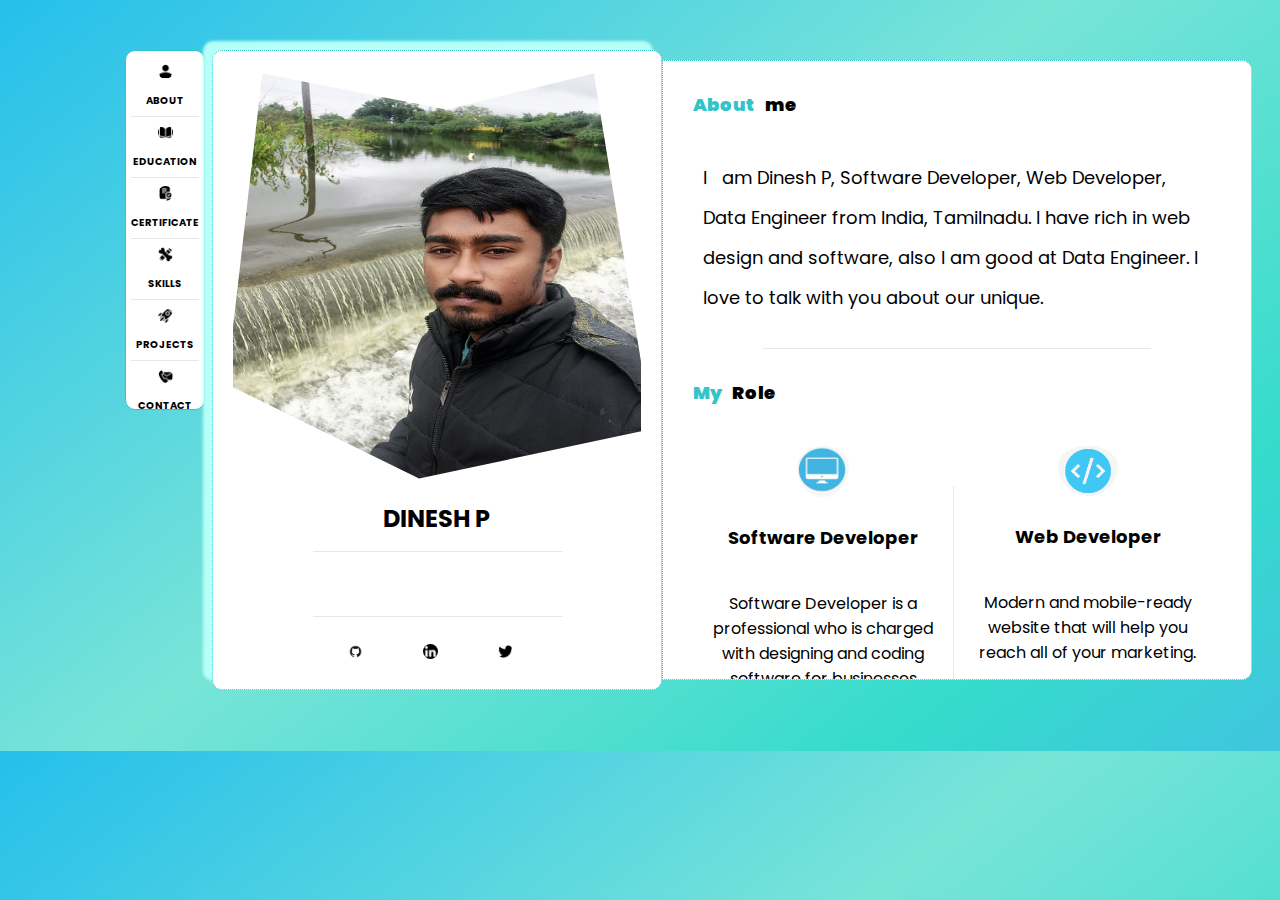
<file: index.html>
<!DOCTYPE html>
<html lang="en">

<head>
    <meta charset="UTF-8">
    <meta http-equiv="X-UA-Compatible" content="IE=edge">
    <meta name="viewport" content="width=device-width, initial-scale=1.0">
    <title>Resume</title>
    <link rel="stylesheet" href="style.css">
    <link rel="preconnect" href="https://fonts.googleapis.com">
    <link rel="preconnect" href="https://fonts.googleapis.com">
    <link rel="preconnect" href="https://fonts.gstatic.com" crossorigin>
    <link href="https://fonts.googleapis.com/css2?family=Poppins:wght@200;300&display=swap" rel="stylesheet">
</head>

<body class="body">
    <div id="e" class="text1">
        <nav class="nav">
            <ul class="uld">
                <li id="j"><a href="index.html" target="_self"><img class="single" src="single (1).png" alt=""><br>ABOUT</a></li>
                <li id="j"><a href="education.html" target="_self"><img class="single" src="open-book.png" alt=""><br>EDUCATION</a>
                </li>
                <li id="j"><a href="certificate.html"><img class="single" src="certificate.png"
                            alt=""><br>CERTIFICATE</a></li>
                <li id="j"><a href="skill.html"><img class="single" src="skills.png" alt=""><br>SKILLS</a></li>
                <li id="j"><a href="project.html"><img class="single" src="start-up.png" alt=""><br>PROJECTS</a></li>
                <p id="con"><a href="contact.html"><img class="single" src="contact-us.png" alt=""><br>CONTACT</a></p>

            </ul>
        </nav>
        <div id="e" class="text2">
            <img class="image" src="WhatsApp Image 2023-04-10 at 6.13.44 PM.jpeg" alt=""><br>
            <h2 class="b">DINESH P</h2>
            <span id="words"></span>
            <div class="f"></div>
            <div class="g"></div>
            <ul class="h">
                <li id="i"><a href="https://github.com/DINESH06032000?tab=repositories"><img class="second"
                            src="GitHub-Mark.png"></a></li>
                <li id="i"><a href="https://www.linkedin.com/in/dinesh-p-548663226"><img class="second"
                            src="linkedin-logo.png"></a></li>
                <li id="i"><a
                        href="https://twitter.com/i/flow/login?input_flow_data=%7B%22requested_variant%22%3A%22eyJsYW5nIjoiZW4ifQ%3D%3D%22%7D"><img
                            class="second" src="twitter.png"></a></li>
            </ul>
        </div>
        <div class="e" class="text3">
            <div class="abm">
                <p class="abo">About</p>
                <p class="me">&nbsp; me</p>
            </div>
            <p class="d">I &nbsp; am Dinesh P, Software Developer, Web Developer, Data Engineer from India, Tamilnadu.
                I have rich in web design and software, also I am good at Data Engineer. I love to talk with you about
                our unique.</p>
            <div class="line"></div>
            <div class="abm">
                <p class="abo">My</p>
                <p class="me">&nbsp; Role</p>
            </div>
            <div>
                <div class="flex">
                    <div class="z">
                        <img class="role" src="463-4639238_blue-computer-icon-icon-hd-png-download.png" alt="">
                        <h5 class="k">Software Developer</h5>
                        <div class="l">Software Developer is a professional who is charged with designing and coding
                            software for businesses and consumers.</div>
                    </div>
                    <div class="line1"></div>
                    <div class="y">
                        <img class="role1"
                            src="170-1706361_web-development-icon-web-development-logo-png-transparent.png" alt="">
                        <h5 class="k">Web Developer</h5>
                        <div class="l">Modern and mobile-ready website that will help you reach all of your marketing.
                        </div>
                    </div>
                </div>

                <div class="line"></div>
                <div class="x">
                    <img class="role2" src="transparent-analytics-icon-png-analytics-icon-png-png-download-kindpng.png"
                        alt="">
                    <h5 class="k">Data Engineer</h5>
                    <div class="l">Building big data collection and analytics capabilities to uncover customer, product,
                        and operational insights</div>
                </div>
                <div class="line"></div>
                <div class="u">
                    <div class="abm">
                        <p class="abo">Q</p>
                        <p class="me">uotes</p>
                    </div>
                    <div class="ln">“ &nbsp; Don't settle for average. Bring your best to the moment. Then, whether it
                        fails or succeeds, at least you know you gave all you had.&nbsp; ”</div>

                </div>

            </div>


        </div>
    </div>

</body>

</html>
</file>
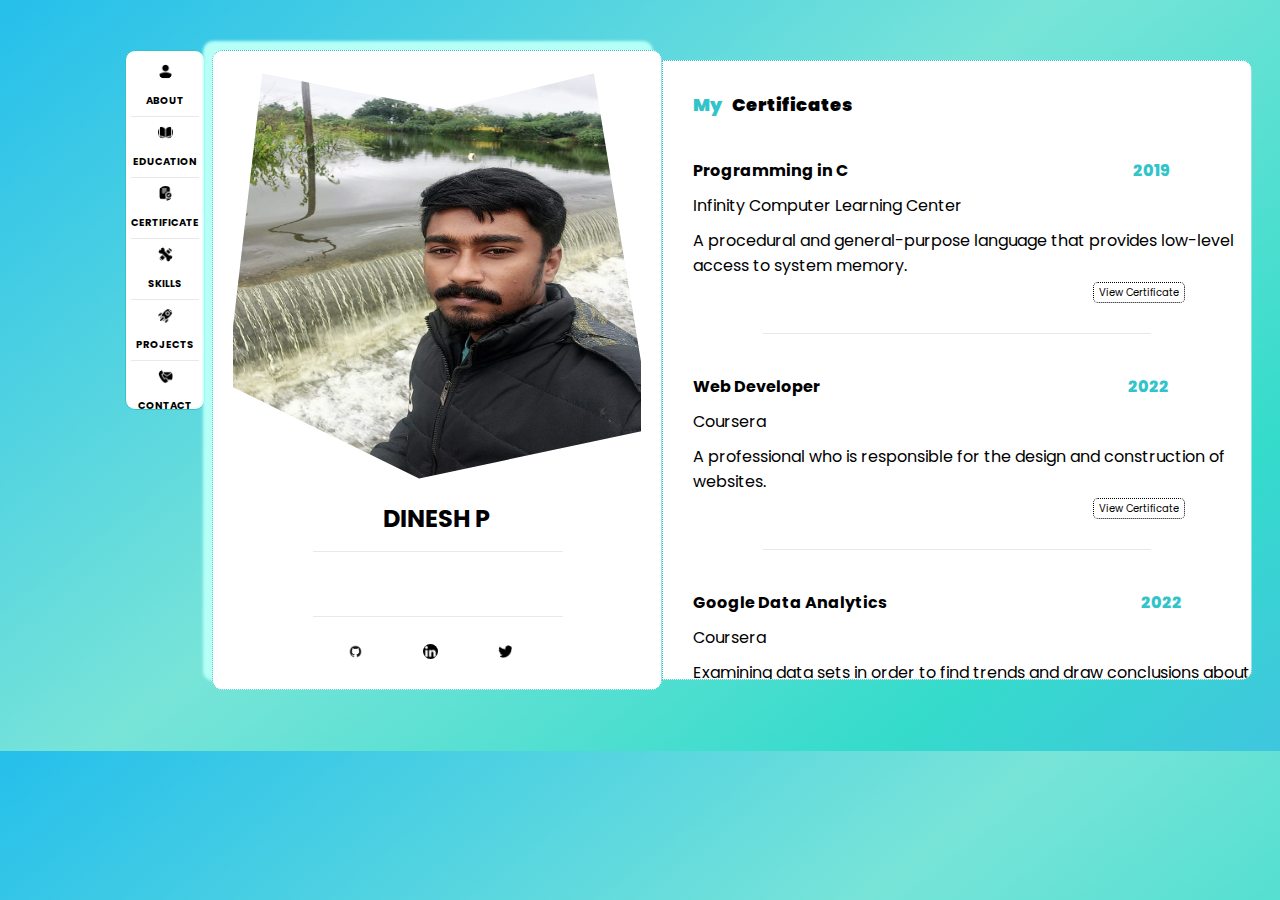
<file: certificate.html>
<!DOCTYPE html>
<html lang="en">

<head>
    <meta charset="UTF-8">
    <meta http-equiv="X-UA-Compatible" content="IE=edge">
    <meta name="viewport" content="width=device-width, initial-scale=1.0">
    <title>Resume</title>
    <link rel="stylesheet" href="style.css">
    <link rel="preconnect" href="https://fonts.googleapis.com">
    <link rel="preconnect" href="https://fonts.googleapis.com">
    <link rel="preconnect" href="https://fonts.gstatic.com" crossorigin>
    <link href="https://fonts.googleapis.com/css2?family=Poppins:wght@200;300&display=swap" rel="stylesheet">
</head>

<body class="body">
    <div id="e" class="text1">
        <nav class="nav">
            <ul class="uld">
                <li id="j"><a href="index.html"><img class="single" src="single (1).png" alt=""><br>ABOUT</a></li>
                <li id="j"><a href="education.html"><img class="single" src="open-book.png" alt=""><br>EDUCATION</a>
                </li>
                <li id="j"><a href="certificate.html"><img class="single" src="certificate.png"
                            alt=""><br>CERTIFICATE</a></li>
                <li id="j"><a href="skill.html"><img class="single" src="skills.png" alt=""><br>SKILLS</a></li>
                <li id="j"><a href="project.html"><img class="single" src="start-up.png" alt=""><br>PROJECTS</a></li>
                <p id="con"><a href="contact.html"><img class="single" src="contact-us.png" alt=""><br>CONTACT</a></p>

            </ul>
        </nav>
        <div id="e" class="text2">
            <img class="image" src="WhatsApp Image 2023-04-10 at 6.13.44 PM.jpeg" alt=""><br>
            <h2 class="b">DINESH P</h2>
            <span id="words"></span>
            <div class="f"></div>
            <div class="g"></div>
            <ul class="h">
                <li id="i"><a href="https://github.com/DINESH06032000?tab=repositories"><img class="second"
                            src="GitHub-Mark.png"></a></li>
                <li id="i"><a href="https://www.linkedin.com/in/dinesh-p-548663226"><img class="second"
                            src="linkedin-logo.png"></a></li>
                <li id="i"><a
                        href="https://twitter.com/i/flow/login?input_flow_data=%7B%22requested_variant%22%3A%22eyJsYW5nIjoiZW4ifQ%3D%3D%22%7D"><img
                            class="second" src="twitter.png"></a></li>
            </ul>
        </div>
        <div class="ed">
            <div class="abm">
                <p class="abo">My</p>
                <p class="me">&nbsp; Certificates</p>
            </div>
            <div class="ed_1">
                <p class="c_course1"> Programming in C</p>
                <p class="c_year1">2019</p>
                <p class="c_learn">Infinity Computer Learning Center </p>
                <p class="c_des">A procedural and general-purpose language that provides low-level access to system
                    memory.</p>
                <a class="view_certificate" href="Programming in C .pdf">View Certificate</a>
            </div>
            <div class="line"></div>
            <div class="ed_1">
                <p class="c_course2"> Web Developer</p>
                <p class="c_year2">2022</p>
                <p class="c_learn">Coursera </p>
                <p class="c_des">A professional who is responsible for the design and construction of websites.</p>
                <a class="view_certificate" href="Web Development.pdf">View Certificate</a>
            </div>
            <div class="line"></div>
            <div class="ed_1">
                <p class="c_course3"> Google Data Analytics</p>
                <p class="c_year3">2022</p>
                <p class="c_learn">Coursera </p>
                <p class="c_des">Examining data sets in order to find trends and draw conclusions about the information
                    they contain.</p>
                <a class="view_certificate" href="google analytics.pdf">View Certificate</a>
            </div>
            <div class="line"></div>
            <div class="ed_1">
                <p class="c_course4"> UX Design</p>
                <p class="c_year4">2022</p>
                <p class="c_learn">Coursera </p>
                <p class="c_des">Design teams use to create products that provide meaningful and relevant experiences to
                    users.</p>
                <a class="view_certificate" href="ux design.pdf">View Certificate</a>
            </div>
            <div class="line"></div>
            <div class="abm">
                <p class="abo">My</p>
                <p class="me">&nbsp; Internship</p>
            </div>
            <div class="ed_1">
                <p class="c_course4"> Web Developement</p>
                <p class="c_year1">2021</p>
                <p class="c_learn">Striven Pvt Ltd </p>
                <p class="c_des">Design teams use to create products that provide meaningful and relevant experiences to
                    users.</p>
                <a class="view_certificate" href="web internship.pdf">View Certificate</a>
            </div>
            <div class="line"></div>
            <div class="ed_1">
                <p class="c_course4"> Data Engineer</p>
                <p class="c_year5">2023</p>
                <p class="c_learn">Shiash Info Solution Private Limited </p>
                <p class="c_des">Analysing raw data, Developing and maintaining datasets, Improving data quality and efficiency by using Mathmatics, Statistics,AI, ML/DL and computer engineer in a live project.</p>
        </div>
    </div>

</body>

</html>
</file>
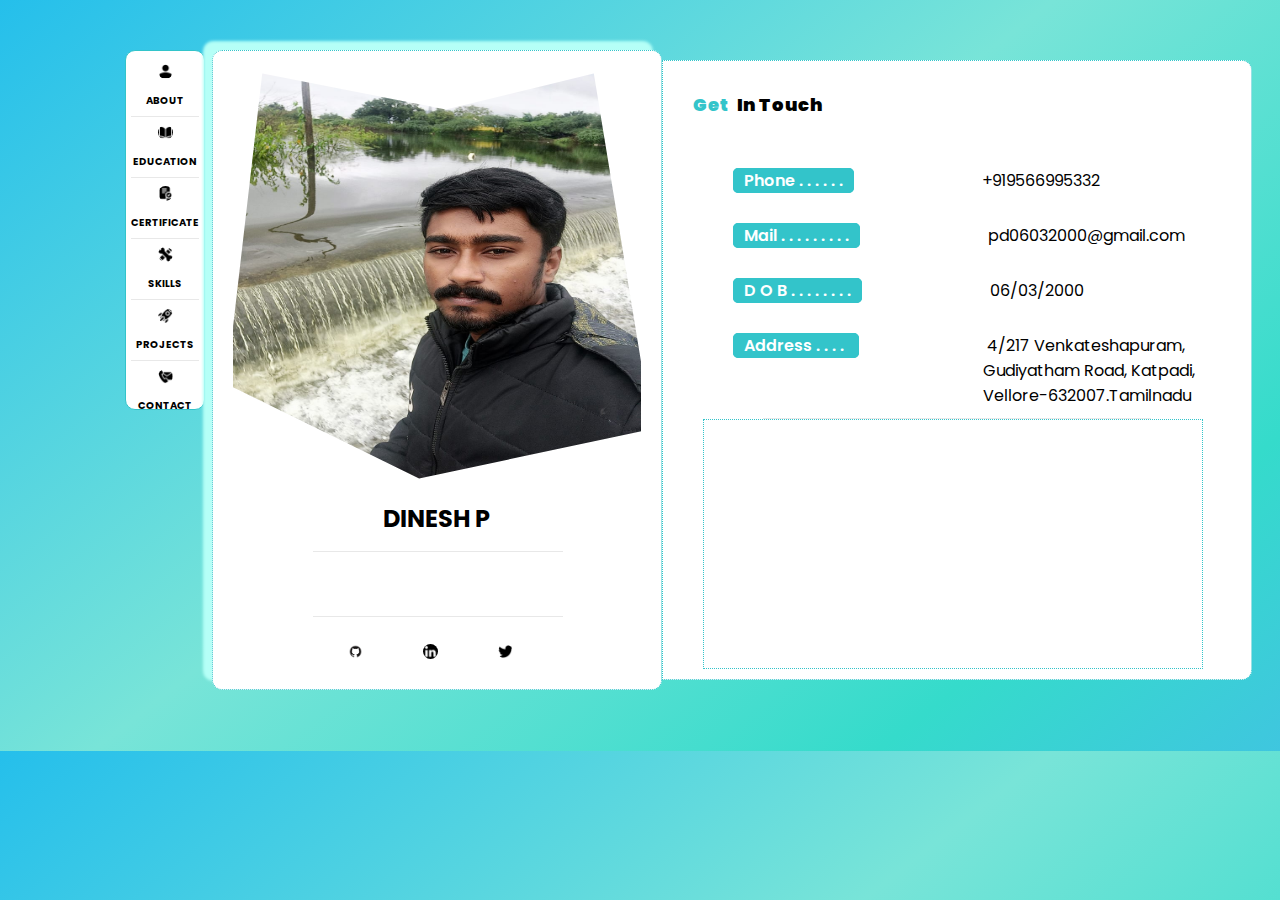
<file: contact.html>
<!DOCTYPE html>
<html lang="en">

<head>
    <meta charset="UTF-8">
    <meta http-equiv="X-UA-Compatible" content="IE=edge">
    <meta name="viewport" content="width=device-width, initial-scale=1.0">
    <title>Resume</title>
    <link rel="stylesheet" href="style.css">
    <link rel="preconnect" href="https://fonts.googleapis.com">
    <link rel="preconnect" href="https://fonts.googleapis.com">
    <link rel="preconnect" href="https://fonts.gstatic.com" crossorigin>
    <link href="https://fonts.googleapis.com/css2?family=Poppins:wght@200;300&display=swap" rel="stylesheet">
</head>

<body class="body">
    <div id="e" class="text1">
        <nav class="nav">
            <ul class="uld">
                <li id="j"><a href="index.html"><img class="single" src="single (1).png" alt=""><br>ABOUT</a></li>
                <li id="j"><a href="education.html"><img class="single" src="open-book.png" alt=""><br>EDUCATION</a>
                </li>
                <li id="j"><a href="certificate.html"><img class="single" src="certificate.png"
                            alt=""><br>CERTIFICATE</a></li>
                <li id="j"><a href="skill.html"><img class="single" src="skills.png" alt=""><br>SKILLS</a></li>
                <li id="j"><a href="project.html"><img class="single" src="start-up.png" alt=""><br>PROJECTS</a></li>
                <p id="con"><a href="contact.html"><img class="single" src="contact-us.png" alt=""><br>CONTACT</a></p>

            </ul>
        </nav>
        <div id="e" class="text2">
            <img class="image" src="WhatsApp Image 2023-04-10 at 6.13.44 PM.jpeg" alt=""><br>
            <h2 class="b">DINESH P</h2>
            <span id="words"></span>
            <div class="f"></div>
            <div class="g"></div>
            <ul class="h">
                <li id="i"><a href="https://github.com/DINESH06032000?tab=repositories"><img class="second"
                            src="GitHub-Mark.png"></a></li>
                <li id="i"><a href="https://www.linkedin.com/in/dinesh-p-548663226"><img class="second"
                            src="linkedin-logo.png"></a></li>
                <li id="i"><a
                        href="https://twitter.com/i/flow/login?input_flow_data=%7B%22requested_variant%22%3A%22eyJsYW5nIjoiZW4ifQ%3D%3D%22%7D"><img
                            class="second" src="twitter.png"></a></li>
            </ul>
        </div>
        <div class="ed">
            <div class="abm">
                <p class="abo">Get</p>&nbsp; <p class="me">In Touch</p>
            </div>
            <div class="abm3 abm4">
                <p class="abo1">Phone . . . . . .</p>&nbsp; <p class="me2">+919566995332</p>
            </div>
            <div class="abm3">
                <p class="abo1">Mail . . . . . . . . .</p>&nbsp; <p class="me2">pd06032000@gmail.com</p>
            </div>
            <div class="abm3">
                <p class="abo1">D O B . . . . . . . .</p>&nbsp; <p class="me2">06/03/2000</p>
            </div>
            <div class="abm3">
                <p class="abo1">Address . . . . </p>&nbsp; <p class="me2">4/217 Venkateshapuram,</p><p class="space">Gudiyatham Road, Katpadi,</p><p class="space">Vellore-632007.Tamilnadu</p>
            </div>
            <div class="line"></div>
            <iframe class="map" src="https://www.google.com/maps/embed?pb=!1m17!1m12!1m3!1d969.8844199813086!2d79.12373424588542!3d12.975035271439495!2m3!1f0!2f0!3f0!3m2!1i1024!2i768!4f13.1!3m2!1m1!2zMTLCsDU4JzMwLjEiTiA3OcKwMDcnMjUuMCJF!5e0!3m2!1sen!2sin!4v1682344776406!5m2!1sen!2sin" width="600" height="450" style="border:1px dotted #33c4ca;" allowfullscreen="" loading="lazy" referrerpolicy="no-referrer-when-downgrade"></iframe>        </div>
    </div>

</body>

</html>
</file>
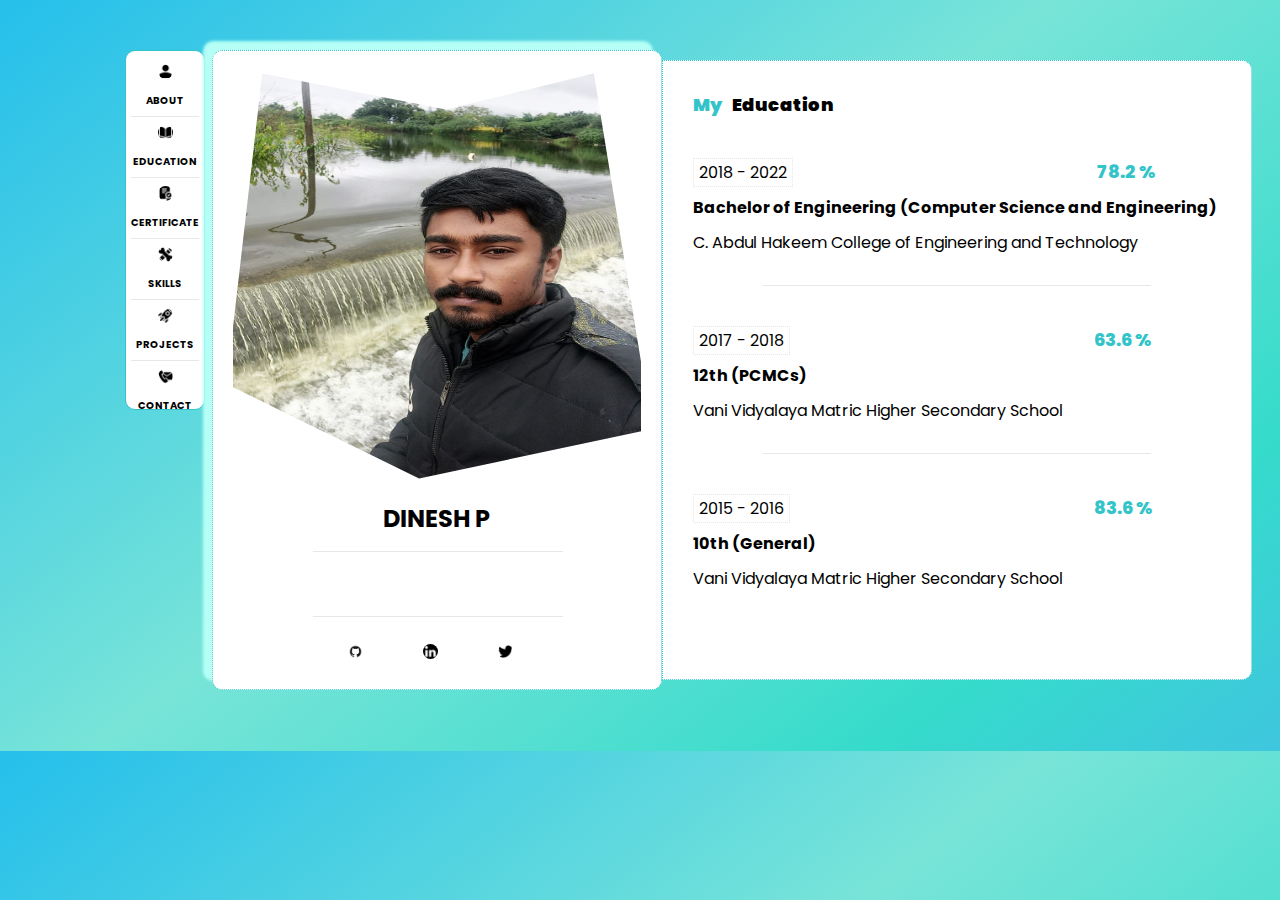
<file: education.html>
<!DOCTYPE html>
<html lang="en">

<head>
    <meta charset="UTF-8">
    <meta http-equiv="X-UA-Compatible" content="IE=edge">
    <meta name="viewport" content="width=device-width, initial-scale=1.0">
    <title>Resume</title>
    <link rel="stylesheet" href="style.css">
    <link rel="preconnect" href="https://fonts.googleapis.com">
    <link rel="preconnect" href="https://fonts.googleapis.com">
    <link rel="preconnect" href="https://fonts.gstatic.com" crossorigin>
    <link href="https://fonts.googleapis.com/css2?family=Poppins:wght@200;300&display=swap" rel="stylesheet">
</head>

<body class="body">
    <div id="e" class="text1">
        <nav class="nav">
            <ul class="uld">
                <li id="j"><a href="index.html"><img class="single" src="single (1).png" alt=""><br>ABOUT</a></li>
                <li id="j"><a href="education.html"><img class="single" src="open-book.png" alt=""><br>EDUCATION</a>
                </li>
                <li id="j"><a href="certificate.html"><img class="single" src="certificate.png"
                            alt=""><br>CERTIFICATE</a></li>
                <li id="j"><a href="skill.html"><img class="single" src="skills.png" alt=""><br>SKILLS</a></li>
                <li id="j"><a href="project.html"><img class="single" src="start-up.png" alt=""><br>PROJECTS</a></li>
                <p id="con"><a href="contact.html"><img class="single" src="contact-us.png" alt=""><br>CONTACT</a></p>

            </ul>
        </nav>
        <div id="e" class="text2">
            <img class="image" src="WhatsApp Image 2023-04-10 at 6.13.44 PM.jpeg" alt=""><br>
            <h2 class="b">DINESH P</h2>
            <span id="words"></span>
            <div class="f"></div>
            <div class="g"></div>
            <ul class="h">
                <li id="i"><a href="https://github.com/DINESH06032000?tab=repositories"><img class="second"
                            src="GitHub-Mark.png"></a></li>
                <li id="i"><a href="https://www.linkedin.com/in/dinesh-p-548663226"><img class="second"
                            src="linkedin-logo.png"></a></li>
                <li id="i"><a
                        href="https://twitter.com/i/flow/login?input_flow_data=%7B%22requested_variant%22%3A%22eyJsYW5nIjoiZW4ifQ%3D%3D%22%7D"><img
                            class="second" src="twitter.png"></a></li>
            </ul>
        </div>
        <div class="ed">
            <div class="abm">
                <p class="abo">My</p>
                <p class="me">&nbsp; Education</p>
            </div>
            <div class="ed_1">
                <p class="ed_year"> 2018 - 2022</p>
                <p class="ed_mark">78.2 %</p>
                <p class="ed_course">Bachelor of Engineering (Computer Science and Engineering) </p>
                <p class="ed_college">C. Abdul Hakeem College of Engineering and Technology</p>
            </div>
            <div class="line"></div>
            <div class="ed_1">
                <p class="ed_year"> 2017 - 2018</p>
                <p class="ed_mark">63.6 %</p>
                <p class="ed_course">12th (PCMCs)</p>
                <p class="ed_college">Vani Vidyalaya Matric Higher Secondary School</p>
            </div>
            <div class="line"></div>
            <div class="ed_1">
                <p class="ed_year"> 2015 - 2016</p>
                <p class="ed_mark">83.6 %</p>
                <p class="ed_course">10th (General) </p>
                <p class="ed_college">Vani Vidyalaya Matric Higher Secondary School</p>
            </div>
        </div>

</body>

</html>
</file>
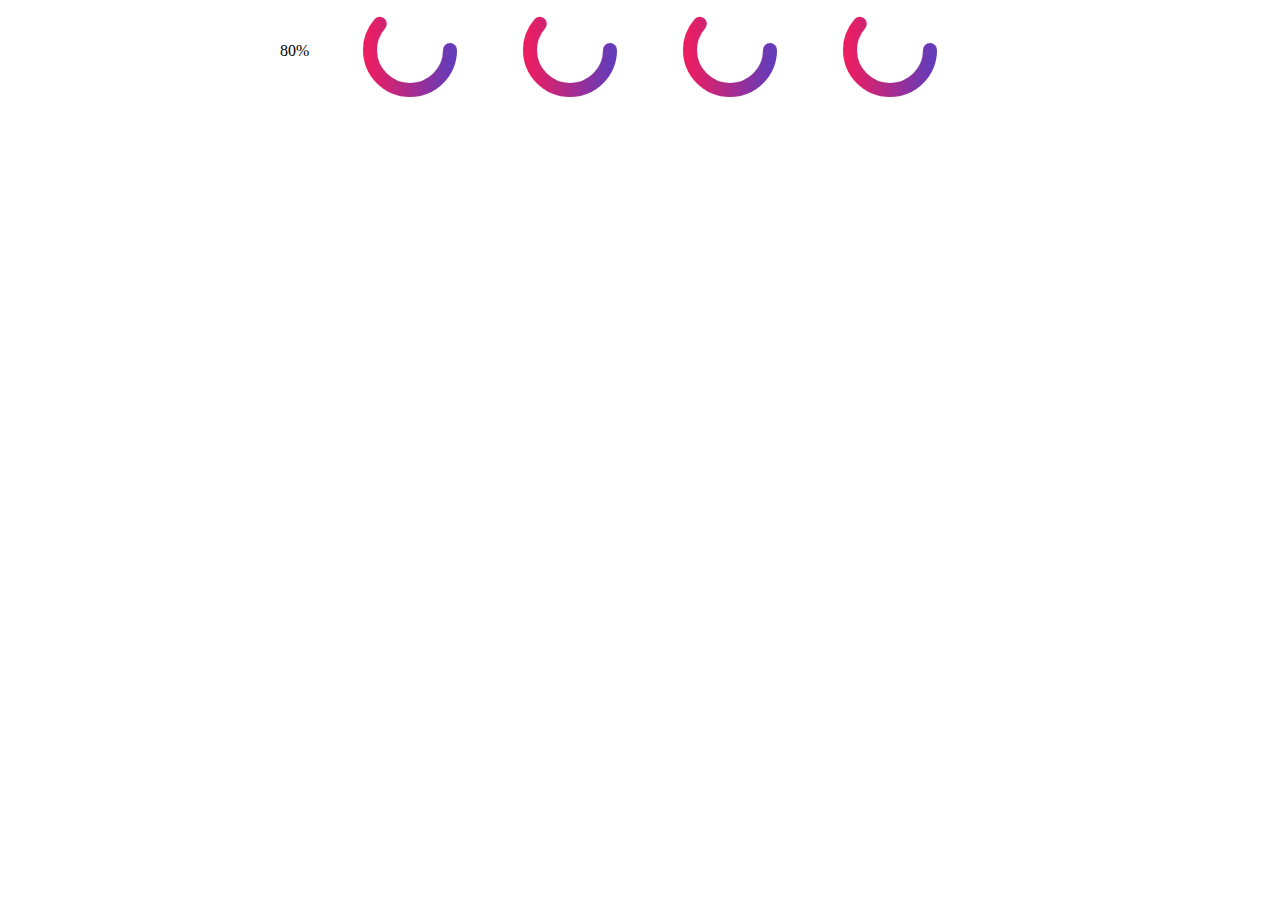
<file: new.html>
<!DOCTYPE html>
<html lang="en">

<head>
    <meta charset="UTF-8">
    <meta http-equiv="X-UA-Compatible" content="IE=edge">
    <meta name="viewport" content="width=device-width, initial-scale=1.0">
    <title>Document</title>
    <link rel="stylesheet" href="radius.css">
</head>
<div class="skill">
    <div class="outer">
        <div class="inner">
            <div id="number">
                80%
            </div>
        </div>
    </div>
</div>
<div>
    <svg xmlns="http://www.w3.org/2000/svg" version="1.1" width="160px" height="160px">
        <defs>
            <linearGradient id="GradientColor">
                <stop offset="0%" stop-color="#e91e63" />
                <stop offset="100%" stop-color="#673ab7" />
            </linearGradient>
        </defs>
        <circle cx="50" cy="50" r="40" stroke-linecap="round" />
    </svg>
</div>
<div>
    <svg xmlns="http://www.w3.org/2000/svg" version="1.1" width="160px" height="160px">
        <defs>
            <linearGradient id="GradientColor">
                <stop offset="0%" stop-color="#e91e63" />
                <stop offset="100%" stop-color="#673ab7" />
            </linearGradient>
        </defs>
        <circle cx="50" cy="50" r="40" stroke-linecap="round" />
    </svg>
</div>
<div>
    <svg xmlns="http://www.w3.org/2000/svg" version="1.1" width="160px" height="160px">
        <defs>
            <linearGradient id="GradientColor">
                <stop offset="0%" stop-color="#e91e63" />
                <stop offset="100%" stop-color="#673ab7" />
            </linearGradient>
        </defs>
        <circle cx="50" cy="50" r="40" stroke-linecap="round" />
    </svg>
</div>
<div>
    <svg xmlns="http://www.w3.org/2000/svg" version="1.1" width="160px" height="160px">
        <defs>
            <linearGradient id="GradientColor">
                <stop offset="0%" stop-color="#e91e63" />
                <stop offset="100%" stop-color="#673ab7" />
            </linearGradient>
        </defs>
        <circle cx="50" cy="50" r="40" stroke-linecap="round" />
    </svg>
</div>

<body>

    <div class="p"></div>
</body>

</html>
</file>
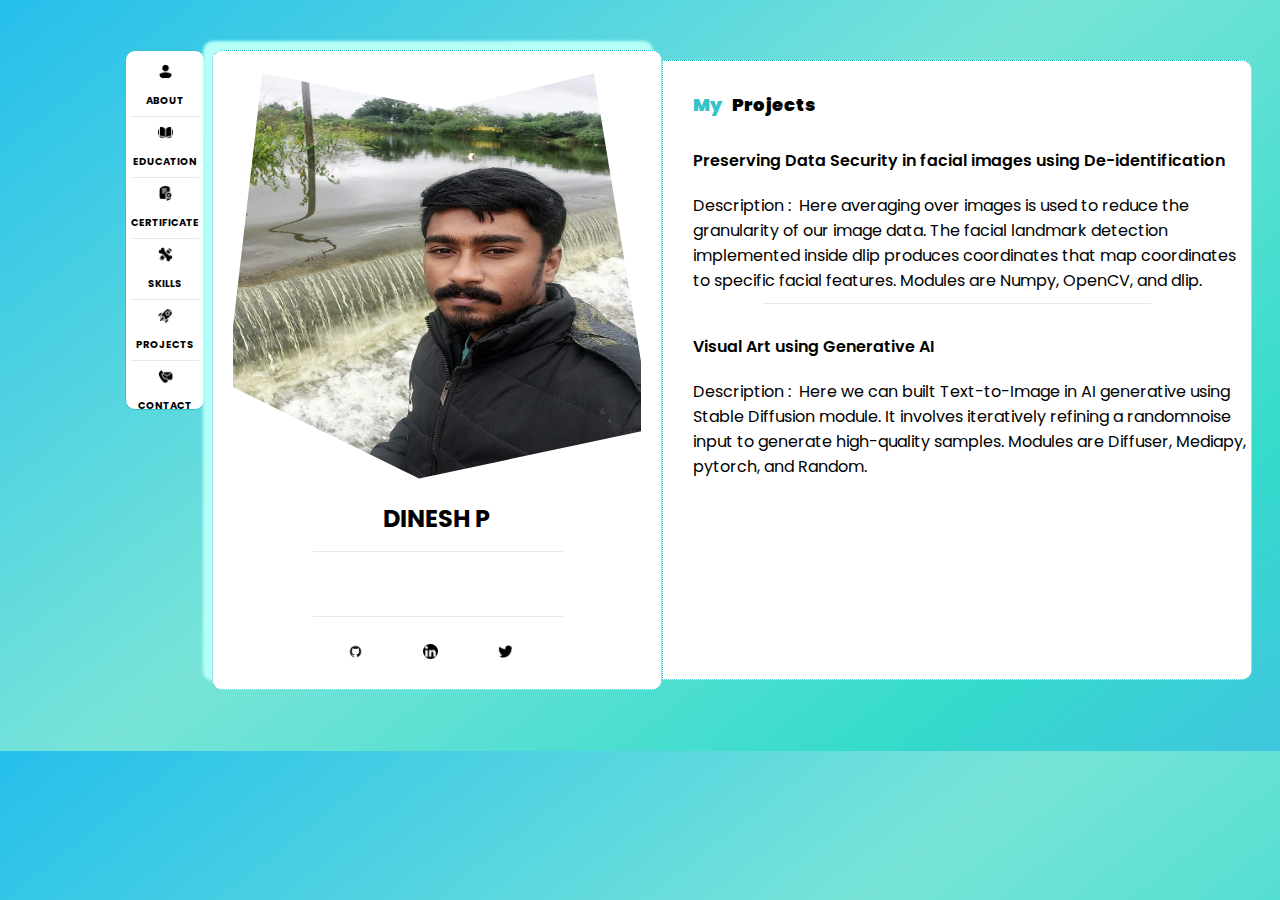
<file: project.html>
<!DOCTYPE html>
<html lang="en">

<head>
    <meta charset="UTF-8">
    <meta http-equiv="X-UA-Compatible" content="IE=edge">
    <meta name="viewport" content="width=device-width, initial-scale=1.0">
    <title>Resume</title>
    <link rel="stylesheet" href="style.css">
    <link rel="preconnect" href="https://fonts.googleapis.com">
    <link rel="preconnect" href="https://fonts.googleapis.com">
    <link rel="preconnect" href="https://fonts.gstatic.com" crossorigin>
    <link href="https://fonts.googleapis.com/css2?family=Poppins:wght@200;300&display=swap" rel="stylesheet">
</head>

<body class="body">
    <div id="e" class="text1">
        <nav class="nav">
            <ul class="uld">
                <li id="j"><a href="index.html"><img class="single" src="single (1).png" alt=""><br>ABOUT</a></li>
                <li id="j"><a href="education.html"><img class="single" src="open-book.png" alt=""><br>EDUCATION</a>
                </li>
                <li id="j"><a href="certificate.html"><img class="single" src="certificate.png"
                            alt=""><br>CERTIFICATE</a></li>
                <li id="j"><a href="skill.html"><img class="single" src="skills.png" alt=""><br>SKILLS</a></li>
                <li id="j"><a href="project.html"><img class="single" src="start-up.png" alt=""><br>PROJECTS</a></li>
                <p id="con"><a href="contact.html"><img class="single" src="contact-us.png" alt=""><br>CONTACT</a></p>

            </ul>
        </nav>
        <div id="e" class="text2">
            <img class="image" src="WhatsApp Image 2023-04-10 at 6.13.44 PM.jpeg" alt=""><br>
            <h2 class="b">DINESH P</h2>
            <span id="words"></span>
            <div class="f"></div>
            <div class="g"></div>
            <ul class="h">
                <li id="i"><a href="https://github.com/DINESH06032000?tab=repositories"><img class="second"src="GitHub-Mark.png"></a></li>
                <li id="i"><a href="https://www.linkedin.com/in/dinesh-p-548663226"><img class="second"src="linkedin-logo.png"></a></li>
                <li id="i"><a
                    href="https://twitter.com/i/flow/login?input_flow_data=%7B%22requested_variant%22%3A%22eyJsYW5nIjoiZW4ifQ%3D%3D%22%7D"><img
                        class="second" src="twitter.png"></a></li>            </ul>
        </div>
        <div class="ed">
            <div class="abm">
                <p class="abo">My</p>
                <p class="me">&nbsp; Projects</p>
            </div>
            <div class="main_project">
                <p class="main1">Preserving Data Security in facial images using De-identification</p>
                <p class="description"> Description :&nbsp;  Here averaging over images is used to reduce the granularity of our image data. The facial landmark detection implemented inside dlip produces coordinates that map coordinates to specific facial features. Modules are Numpy, OpenCV, and dlip.</p>
                <div class="line"></div>
                <p class="main1">Visual Art using Generative AI</p>
                <p class="description"> Description :&nbsp; Here we can built Text-to-Image in AI generative using Stable Diffusion module. It involves iteratively refining a randomnoise input to generate high-quality samples. Modules are Diffuser, Mediapy, pytorch, and Random.</p>
            </div>
        </div>
    </div>
</body>

</html>
</file>
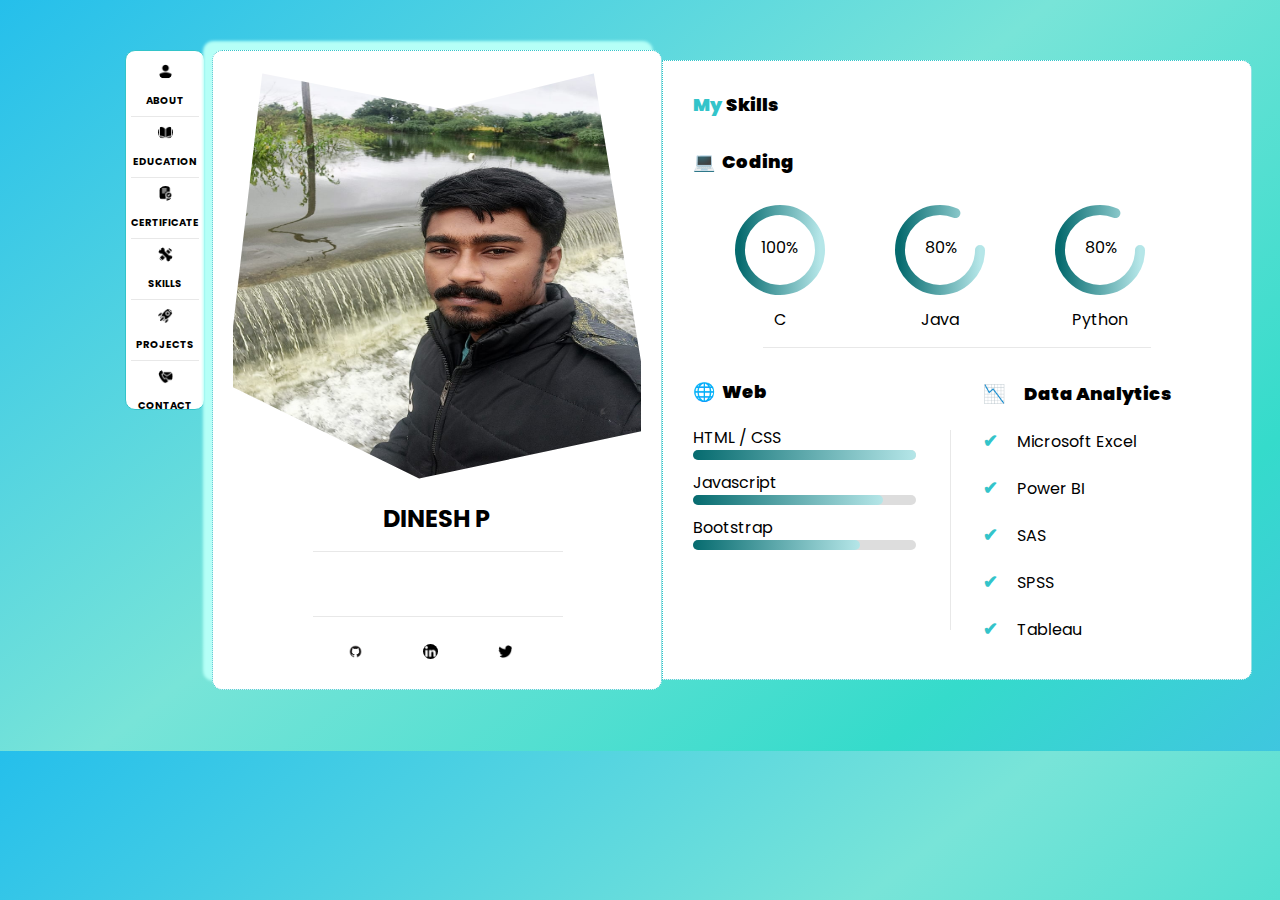
<file: skill.html>
<!DOCTYPE html>
<html lang="en">

<head>
    <meta charset="UTF-8">
    <meta http-equiv="X-UA-Compatible" content="IE=edge">
    <meta name="viewport" content="width=device-width, initial-scale=1.0">
    <title>Resume</title>
    <link rel="stylesheet" href="style.css">
    <link rel="preconnect" href="https://fonts.googleapis.com">
    <link rel="preconnect" href="https://fonts.googleapis.com">
    <link rel="preconnect" href="https://fonts.gstatic.com" crossorigin>
    <link href="https://fonts.googleapis.com/css2?family=Poppins:wght@200;300&display=swap" rel="stylesheet">
</head>

<body class="body">
    <div id="e" class="text1">
        <nav class="nav">
            <ul class="uld">
                <li id="j"><a href="index.html"><img class="single" src="single (1).png" alt=""><br>ABOUT</a></li>
                <li id="j"><a href="education.html"><img class="single" src="open-book.png" alt=""><br>EDUCATION</a>
                </li>
                <li id="j"><a href="certificate.html"><img class="single" src="certificate.png"
                            alt=""><br>CERTIFICATE</a></li>
                <li id="j"><a href="skill.html"><img class="single" src="skills.png" alt=""><br>SKILLS</a></li>
                <li id="j"><a href="project.html"><img class="single" src="start-up.png" alt=""><br>PROJECTS</a></li>
                <p id="con"><a href="contact.html"><img class="single" src="contact-us.png" alt=""><br>CONTACT</a></p>

            </ul>
        </nav>
        <div id="e" class="text2">
            <img class="image" src="WhatsApp Image 2023-04-10 at 6.13.44 PM.jpeg" alt=""><br>
            <h2 class="b">DINESH P</h2>
            <span id="words"></span>
            <div class="f"></div>
            <div class="g"></div>
            <ul class="h">
                <li id="i"><a href="https://github.com/DINESH06032000?tab=repositories"><img class="second"
                            src="GitHub-Mark.png"></a></li>
                <li id="i"><a href="https://www.linkedin.com/in/dinesh-p-548663226"><img class="second"
                            src="linkedin-logo.png"></a></li>
                <li id="i"><a
                        href="https://twitter.com/i/flow/login?input_flow_data=%7B%22requested_variant%22%3A%22eyJsYW5nIjoiZW4ifQ%3D%3D%22%7D"><img
                            class="second" src="twitter.png"></a></li>
            </ul>
        </div>
        <div class="ed">
            <div class="abm">
                <p class="abo">My</p>&nbsp;<p class="me">Skills</p>
            </div>
            <div class="abm">
                <p class="abo">
                    <span1>&#128187;</span1>
                </p>&nbsp;<p class="me">Coding</p>
            </div>
            <div class="Container_radius">
                <div class="percentage1">100%</div>
                <div>
                    <svg xmlns="http://www.w3.org/2000/svg" version="1.1" width="160px" height="160px">
                        <defs>
                            <linearGradient id="GradientColor">
                                <stop offset="0%" stop-color="#066b6f" />
                                <stop offset="100%" stop-color="#b5e6e8" />
                            </linearGradient>
                        </defs>
                        <circle class="radius1" cx="50" cy="50" r="40" stroke-linecap="round" />
                    </svg>
                    <div class="code_name">C</div>
                </div>
                <div>
                    <div class="percentage">80%</div>
                    <svg xmlns="http://www.w3.org/2000/svg" version="1.1" width="160px" height="160px">
                        <defs>
                            <linearGradient id="GradientColor">
                                <stop offset="0%" stop-color="#066b6f" />
                                <stop offset="100%" stop-color="#b5e6e8" />
                            </linearGradient>
                        </defs>
                        <circle class="radius2" cx="50" cy="50" r="40" stroke-linecap="round" />
                    </svg>
                    <div class="code_name">Java</div>
                </div>
                <div>
                    <div class="percentage">80%</div>
                    <svg xmlns="http://www.w3.org/2000/svg" version="1.1" width="160px" height="160px">
                        <defs>
                            <linearGradient id="GradientColor">
                                <stop offset="0%" stop-color="#066b6f" />
                                <stop offset="100%" stop-color="#b5e6e8" />
                            </linearGradient>
                        </defs>
                        <circle class="radius2" cx="50" cy="50" r="40" stroke-linecap="round" />
                    </svg>
                    <div class="code_name">Python</div>
                </div>
            </div>
            <div class="line"></div>

            <div class="abm">
                <p class="abo">
                    <span1>&#127760;</span1>
                </p>&nbsp;<p class="me">Web</p>
            </div>
            <div class="web_skill">
                <p>HTML / CSS</p>
                <div class="container">
                    <div class="skills html"></div>
                </div>

                <p>Javascript</p>
                <div class="container">
                    <div class="skills css"></div>
                </div>

                <p>Bootstrap</p>
                <div class="container">
                    <div class="skills js"></div>
                </div>
            </div>
            <div class="line2"></div>
            <div class="data_skill">
                <div class="abm">
                    <p class="abo">
                        <span1>&#128201;</span1>
                    </p>&nbsp; &nbsp; <p class="me">Data Analytics</p>
                </div>
                <div class="abm1">
                    <p class="abo">
                        <span1>&#10004;</span1>
                    </p>&nbsp; &nbsp; <p class="me1">Microsoft Excel</p>
                </div>
                <div class="abm1">
                    <p class="abo">
                        <span1>&#10004;</span1>
                    </p>&nbsp; &nbsp; <p class="me1">Power BI</p>
                </div>
                <div class="abm1">
                    <p class="abo">
                        <span1>&#10004;</span1>
                    </p>&nbsp; &nbsp; <p class="me1">SAS</p>
                </div>
                <div class="abm1">
                    <p class="abo">
                        <span1>&#10004;</span1>
                    </p>&nbsp; &nbsp; <p class="me1">SPSS</p>
                </div>
                <div class="abm1">
                    <p class="abo">
                        <span1>&#10004;</span1>
                    </p>&nbsp; &nbsp; <p class="me1">Tableau</p>
                </div>
            </div>
        </div>
    </div>

</body>

</html>
</file>
<file: style.css>
.body {
    background: rgb(37,191,235);
background: linear-gradient(142deg, rgba(37,191,235,1) 0%, rgba(120,228,216,1) 47%, rgba(53,219,203,1) 82%, rgba(63,198,223,1) 100%);
    font-family: 'Poppins', sans-serif;
    box-sizing: border-box;
}

* {
    padding: 0;
    margin: 0;
    text-decoration: none;
    list-style: none;
    box-sizing: border-box;

}
/*.box_area li{
    position: absolute;
    display: block;
    list-style: none;
    width: 25px;
    height: 25px;
    background: rgba(255,255,255,0.2);
    animation: animate 20s linear infinite;
    
}
.box_area li:nth-child(1){
    left: 86%;
    width: 80px;
    height: 80px;
    animation-delay: 0s;
}
.box_area li:nth-child(2){
    left: 12%;
    width: 30px;
    height: 30px;
    animation-delay: 1.5s;
    animation-duration: 10s;
}
.box_area li:nth-child(3){
    left: 20%;
    width: 100px;
    height: 100px;
    animation-delay: 5.5s;
}
.box_area li:nth-child(4){
    left: 42%;
    width: 150px;
    height: 150px;
    animation-delay: 0s;
    animation-duration: 15s;
}

@keyframes animate{
    0%{
        transform: translateY(0) rotate(0deg);
        opacity: 1;
    }
    100%{
        transform: translateY(-800px) rotate(360deg);
        opacity: 0;
    }
}*/

.nav {
    margin: 50px 7px 0px 125px;
    height: 360px;
    width: 80px;
    background-color: white;
    border-radius: 10px;
    border: 0.5px solid #33c4ca;

}

ul {
    text-align: center;
    padding: 5px;
    font-weight: bold;
}

#j {
    padding-top: 5px;
    border-bottom: 0.1px solid #e8e8e8;
    padding-bottom: 5px;



}

#con {
    padding-top: 5px;
    padding-bottom: 5px;
}


.single:hover {
    transform: scale(1.1);
    box-shadow: 0 0 10px rgba(51,196,202,1);

}

.uld :hover {
    color: rgba(51,196,202,1);
}

#j :hover,
#con :hover {
    font-size: 11px;
    font-weight: bold;


}

a {
    color: black;
    font-size: 10px;
}

.single {
    height: 15px;
    width: 15px;
    border-radius: 100%;

}

#e {
    display: flex;

}

.text2 {
    margin-top: 50px;
    margin-bottom: 61px;
    width: 450px;
    height: 640px;
    background-color: white;
    border-radius: 10px;
    border: 0.5px dotted #33c4ca;
    text-align: center;
    box-shadow: -9px -9px 3px 0px #b5fff7;
}


.image {
    padding: 20px;
    width: 450px;
    height: 450px;
    clip-path: polygon(11% 5%, 52% 13%, 85% 5%, 98% 84%, 46% 95%, 3% 74%);
}

.b {
    position: absolute;
    padding-top: 450px;
    padding-left: 170px;
}

span:before {
    content: '';
    animation: animate infinite 7s;
}

@keyframes animate {
    0% {
        content: 'Software Developer';
    }

    30% {
        content: 'Web Developer';
    }

    70% {
        content: 'Data Engineer';
    }

    100% {
        content: 'Software Developer';
    }
}

#words {
    position: absolute;
    padding-top: 520px;
    padding-left: 150px;
    padding-right: 160px;
    font-weight: 800;
    font-size: 20px;
    color: #33c4ca;


}



.f {
    position: absolute;
    border-bottom: 0.1px solid #e8e8e8;
    padding-top: 500px;
    padding-left: 250px;
    margin-left: 100px;

}

.g {
    position: absolute;
    padding-top: 565px;
    padding-left: 250px;
    margin-left: 100px;
    border-bottom: 0.1px solid #e8e8e8;

}

.second {
    height: 15px;
    width: 15px;
    border-radius: 50%;
}

.second:hover {

    transform: scale(1.1);
    box-shadow: 0 0 10px rgba(51,196,202,1);
}

.h {
    position: absolute;
    padding-top: 590px;
    padding-left: 105px;
}

#i {
    float: left;
    padding-left: 30px;
    padding-right: 30px;
    text-decoration: none;
}

.e {
    margin-top: 60px;
    width: 590px;
    height: 620px;
    background-color: white;
    border-bottom-right-radius: 10px;
    border-top-right-radius: 10px;
    border: 0.5px dotted #33c4ca;
    -ms-overflow-style: none;
    /* for Internet Explorer, Edge */
    scrollbar-width: none;
    /* for Firefox */
    overflow-y: scroll;
}

.e::-webkit-scrollbar {
    display: none;
    /* for Chrome, Safari, and Opera */
}

.abo {
    display: inline;
    font-size: large;
    font-weight: 850;
    color: #33c4ca;

}

.abm {
    padding: 30px 0px 0px 30px;
}

.me {
    display: inline;
    text-align: left;
    font-size: large;
    font-weight: 850;

}

.d {
    font-size: large;
    padding: 10px;
    line-height: 40px;


    margin: 30px 30px 20px 30px;
}

.line {
    margin-left: 100px;
    margin-right: 100px;
    border-bottom: 0.1px solid #e8e8e8;
}

.role {
    padding-top: 10px;
    height: 61px;
    width: 52px;
    border-radius: 50%;
}

.role1 {
    padding-top: 10px;
    height: 60px;
    width: 60px;
    border-radius: 50%;
}

.role2 {
    padding-top: 10px;
    height: 60px;
    width: 68px;
    border-radius: 50%;
}

.z {
    width: 655px;
}

.x {
    text-align: center;
    margin: 10px 30px 20px 30px;
}

.flex {
    display: flex;
    margin: 30px 30px 0px 30px;
    text-align: center;
}

.line1 {
    border-left: 0.1px solid #e8e8e8;
    margin-top: 50px;
    margin-bottom: 50px;
}

.k {
    padding-top: 10px;
    margin: 10px;
    font-size: large;
}

.l {
    padding-top: 10px;
    margin: 30px 20px 30px 20px;
}

.ln {
    margin: 30px 60px 30px 60px;
}


.ed {
    margin-top: 60px;
    width: 590px;
    height: 620px;
    background-color: white;
    border-bottom-right-radius: 10px;
    border-top-right-radius: 10px;
    border: 0.5px dotted #33c4ca;
    -ms-overflow-style: none;
    /* for Internet Explorer, Edge */
    scrollbar-width: none;
    /* for Firefox */
    overflow-y: scroll;
}

.ed::-webkit-scrollbar {
    display: none;
    /* for Chrome, Safari, and Opera */
}

.ed_mark {
    display: inline;
    text-align: left;
    margin-left: 300px;
    font-size: large;
    font-weight: 800;
    color: #33c4ca;
}

.ed_year {
    display: inline;
    border: 0.1px dotted #e7e6e6;
    padding: 2px 5px;
}

.ed_1 {
    margin: 40px 0px 30px 30px;
}

.ed_course {
    margin-top: 10px;
    font-weight: bold;
    font-size: 16px;
}

.ed_college {
    margin-top: 10px;
}

.c_course1 {
    display: inline;
    text-align: left;
    font-weight: bold;
    font-size: 16px;
}

.c_year1 {
    display: inline;
    margin-left: 280px;
    font-weight: 800;
    color: #33c4ca;
}
.c_year5 {
    display: inline;
    margin-left: 320px;
    font-weight: 800;
    color: #33c4ca;
}

.c_course2 {
    display: inline;
    text-align: left;
    font-weight: bold;
    font-size: 16px;
}

.c_year2 {
    display: inline;
    margin-left: 304px;
    font-weight: 800;
    color: #33c4ca;
}

.c_course3 {
    display: inline;
    text-align: left;
    font-weight: bold;
    font-size: 16px;
}

.c_year3 {
    display: inline;
    margin-left: 250px;
    font-weight: 800;
    color: #33c4ca;
}

.c_course4 {
    display: inline;
    text-align: left;
    font-weight: bold;
    font-size: 16px;
}

.c_year4 {
    display: inline;
    margin-left: 348px;
    font-weight: 800;
    color: #33c4ca;
}

.c_learn {
    margin-top: 10px;
}

.c_des {
    margin-top: 10px;
}

.view_certificate {
    margin-left: 400px;
    padding: 2px 5px;
    border: 1px dotted black;
    border-radius: 5px;
}

.view_certificate:hover {
    background-color: black;
    color: #e8e8e8;
    box-shadow: 0 0 10px #33c4ca;
}

circle {
    fill: none;
    stroke: url(#GradientColor);
    stroke-width: 10px;
    stroke-dashoffset: 10%;
}

.radius1 {
    stroke-dasharray: 270px;
}

.radius2 {
    stroke-dasharray: 220px;
}

.radius3 {
    stroke-dasharray: 270px;
}

.radius4 {
    stroke-dasharray: 170px;
}

.Container_radius {
    display: flex;
    text-align: center;
    justify-content: center;
    padding: 25px 0px 10px 25px;
}

.percentage {
    position: absolute;
    margin-left: 35px;
    margin-top: 35px;
}

.percentage1 {
    position: absolute;
    margin-left: -380px;
    margin-top: 35px;
}

.code_name {
    position: sticky;
    margin-top: -60px;
    margin-left: -60px;
    padding-bottom: 5px;
}

.container {
    width: 40%;
    height: 10px;
    background-color: #ddd;
    border-radius: 10px;
    margin-bottom: 10px;
}

.skills {
    border-radius: 10px;

}



.html {
    width: 100%;
    height: 10px;
    background: rgb(6, 107, 111);
    background: linear-gradient(90deg, rgba(6, 107, 111, 1) 0%, rgba(181, 230, 232, 1) 100%);
}

.css {
    width: 85%;
    height: 10px;
    background: rgb(6, 107, 111);
    background: linear-gradient(90deg, rgba(6, 107, 111, 1) 0%, rgba(181, 230, 232, 1) 100%);
}

.js {
    width: 75%;
    height: 10px;
    background: rgb(6, 107, 111);
    background: linear-gradient(90deg, rgba(6, 107, 111, 1) 0%, rgba(181, 230, 232, 1) 100%);
}

.web_skill {
    margin-left: 30px;
    margin-top: 20px;
}

.me1 {
    display: inline;
    text-align: left;
}

.data_skill {
    margin-left: 290px;
    margin-top: -280px;
}

.abm1 {
    margin: 20px 0px 10px 30px;

}

.line2 {
    position: sticky;
    height: 200px;
    border-right: 0.1px solid #e8e8e8;
    margin-right: 300px;
    margin-top: -130px;
}

.main1{
    font-weight: 600;
    margin: 30px 0px 10px 30px;
    
}
.description{
    margin: 20px 0px 10px 30px;
}

.abo1{
    display: inline;
    border: 1px solid #33c4ca;
    padding: 0px 10px;
    border-radius: 5px;
    font-weight: 600;
    font-size: medium;
    background-color: #33c4ca;
    color: white;

}
.abm3{
    text-align: left;
    padding: 20px 0px 10px 70px;
}
.abm4{
    padding: 50px 0px 10px 70px;
}
.me2{
    display: inline;
    margin-left: 120px;

}
.space{
    margin-left: 250px;
}

.map{
    height: 250px;
    width: 500px;
    margin-left: 40px;
    border: 1px solid black;
}
</file>
<file: radius.css>
body{
    display: flex;
    margin: 0px;
    padding: 0px;
    
    align-items: center;
    justify-content: center;
}
.skill{
    height: 80px;
    width: 80px;
    position: relative;
}
/*.outer{
    height: 160px;
    width: 160px;
    border-radius: 50%;
    padding: 30px;
    box-shadow: 6px 6px 10px -1px rgba(0,0,0,0.15),
                -6px -6px 10px -1px rgba(255,255,255,0.7);
}
.inner{
    height: 120px;
    width: 120px;
    border-radius: 50%;
    display: flex;
    align-items: center;
    justify-content: center;
    box-shadow: inset 4px 4px 6px -1px rgba(0,0,0,0.2),
    inset -4px -4px 6px -1px rgba(255,255,255,0.7),
    -0.5px -0.5px 0px rgba(255,255,255,1),
    0.5px 0.5px 0px rgba(0,0,0,0.15),
    0px 12px 10px -10px rgba(0,0,0,0.5);
}*/
circle{
    fill: none;
    stroke: url(#GradientColor);
    stroke-width: 14px;
    stroke-dasharray: 170px;
    stroke-dashoffset: 10%;
}
</file>
